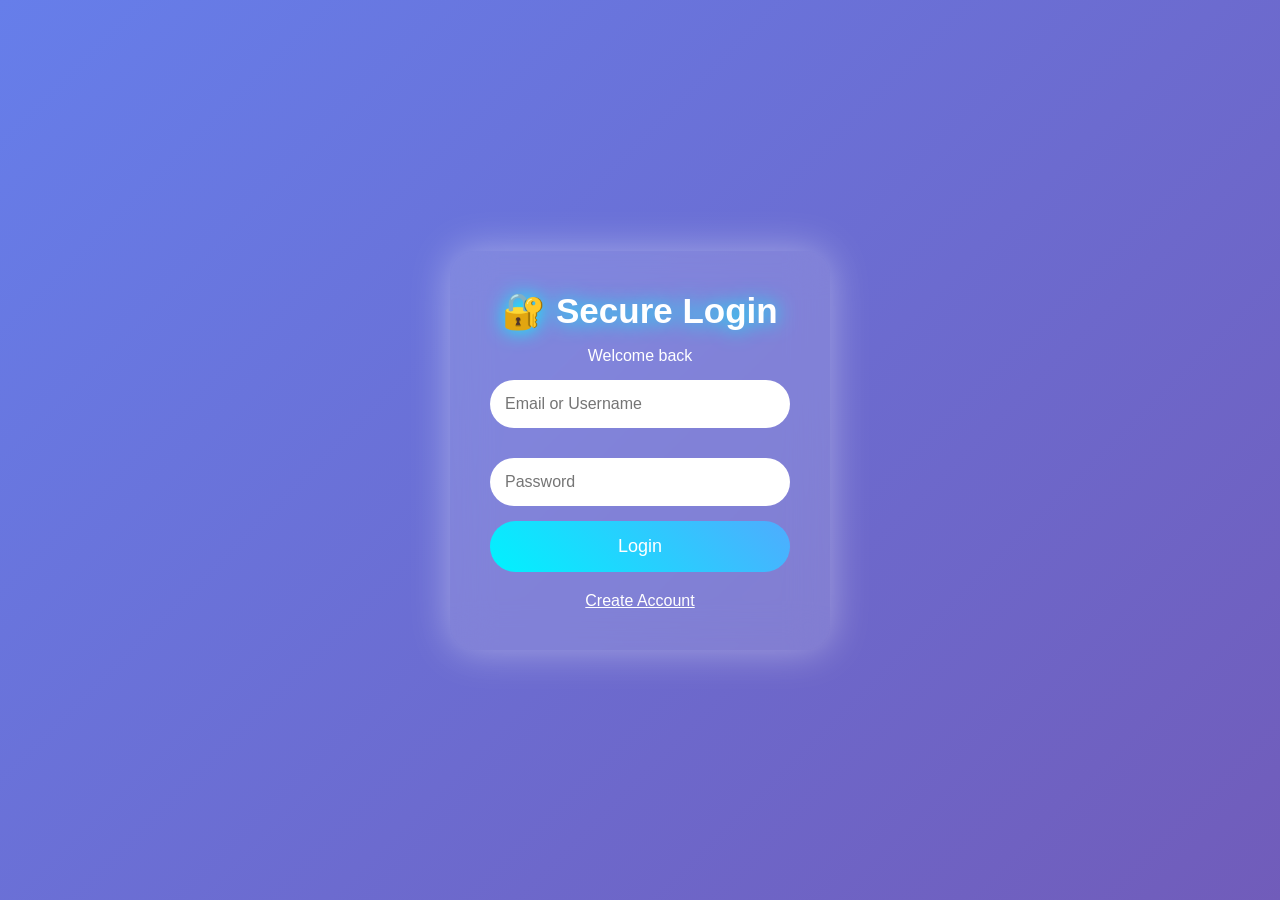
<file: index.html>
<!DOCTYPE html>
<html lang="en">

<head>

<meta charset="UTF-8">
<meta name="viewport" content="width=device-width,initial-scale=1.0">

<title>Secure Login</title>

<link rel="stylesheet" href="style.css">

</head>


<body>


<div class="auth-card">


<h1>🔐 Secure Login</h1>

<p>Welcome back</p>


<input id="loginEmail" 
type="text"
placeholder="Email or Username">


<input id="loginPassword"
type="password"
placeholder="Password">



<button onclick="login()">
Login
</button>



<p id="loginMsg"></p>


<a href="register.html">
Create Account
</a>



</div>



<script src="app.js"></script>


</body>

</html>
</file>
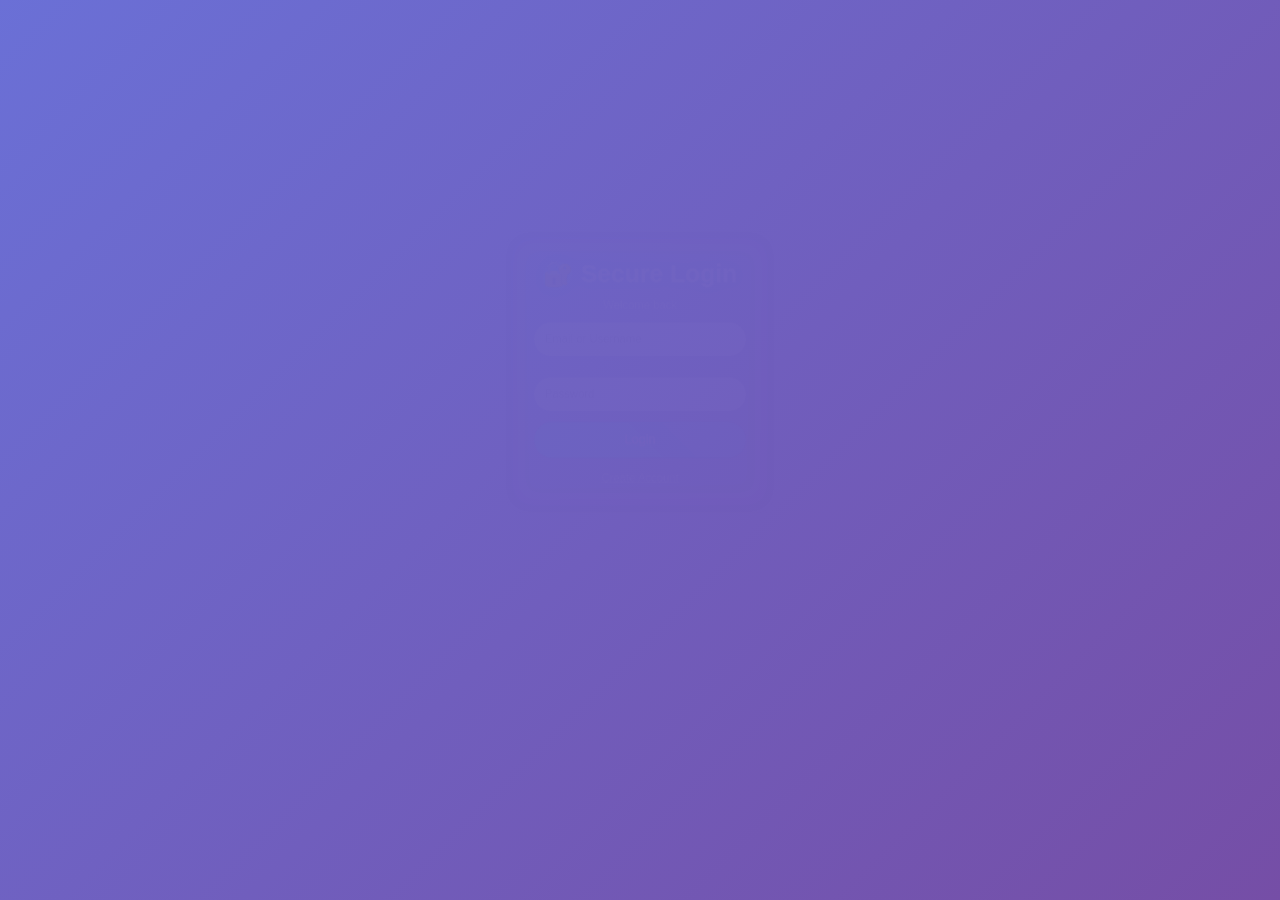
<file: dashboard.html>
<!DOCTYPE html>

<html>

<head>

<title>Dashboard</title>

<link rel="stylesheet" href="style.css">

</head>


<body onload="protectPage()">



<div class="dashboard">


<h1>
🌟 Dashboard
</h1>


<h2 id="welcome"></h2>


<p>
Your private area is unlocked.
</p>


<button onclick="logout()">
Logout
</button>


</div>



<script src="app.js"></script>

</body>

</html>
</file>
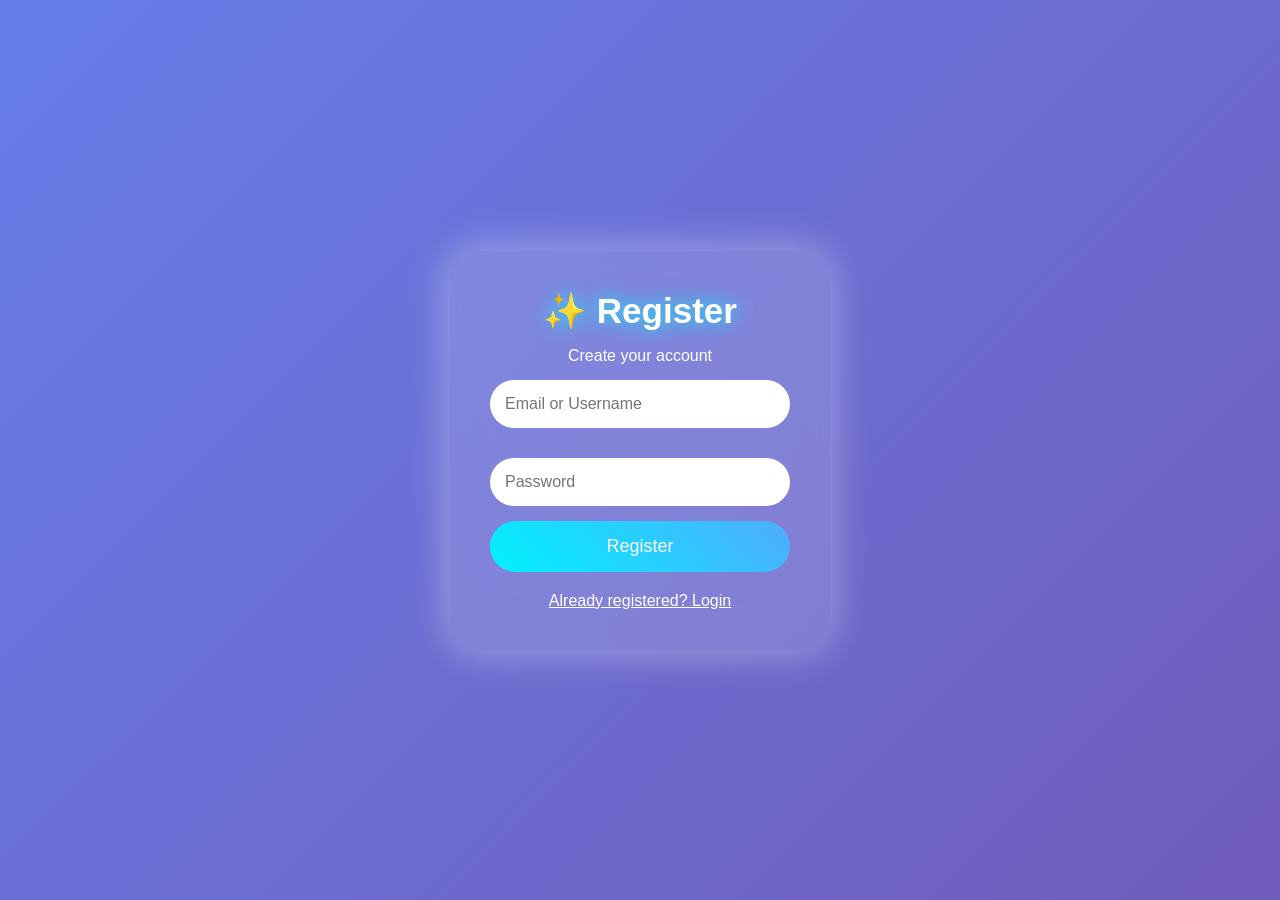
<file: register.html>
<!DOCTYPE html>

<html>

<head>

<title>Create Account</title>

<link rel="stylesheet" href="style.css">

</head>


<body>


<div class="auth-card">


<h1>✨ Register</h1>


<p>Create your account</p>


<input id="registerEmail"
placeholder="Email or Username">


<input id="registerPassword"
type="password"
placeholder="Password">



<button onclick="register()">
Register
</button>



<p id="registerMsg"></p>


<a href="index.html">
Already registered? Login
</a>



</div>


<script src="app.js"></script>


</body>

</html>
</file>
<file: style.css>
*{

margin:0;
padding:0;
box-sizing:border-box;

}


body{

height:100vh;

display:flex;

justify-content:center;

align-items:center;


font-family:
Arial,sans-serif;


background:
linear-gradient(
135deg,
#667eea,
#764ba2,
#ff758c
);


background-size:300% 300%;


animation:
gradient 10s infinite;


color:white;


}



@keyframes gradient{

0%{
background-position:0% 50%;
}

50%{
background-position:100% 50%;
}

100%{
background-position:0% 50%;
}

}





.auth-card,
.dashboard{


width:380px;


padding:40px;


border-radius:25px;


background:
rgba(255,255,255,.15);


backdrop-filter:
blur(20px);


box-shadow:

0 0 40px
rgba(255,255,255,.4);


text-align:center;


animation:
show 1s;


}



@keyframes show{

from{

opacity:0;

transform:
translateY(-80px)
scale(.7);

}


to{

opacity:1;

transform:
translateY(0)
scale(1);

}

}



h1{

font-size:35px;

margin-bottom:15px;

text-shadow:

0 0 20px cyan;

}



input{


width:100%;

padding:15px;

margin:15px 0;


border:none;

outline:none;


border-radius:30px;


font-size:16px;


}



button{


width:100%;

padding:15px;


border:none;


border-radius:30px;


background:

linear-gradient(
45deg,
#00f2fe,
#4facfe
);


color:white;


font-size:18px;


cursor:pointer;


transition:.4s;


}



button:hover{


transform:
scale(1.1);


box-shadow:

0 0 30px cyan;


}




a{

display:block;

margin-top:20px;

color:white;

}



#loginMsg,
#registerMsg{


margin-top:15px;

color:#ffe600;

}



.dashboard{


animation:

pulse 2s infinite alternate;

}



@keyframes pulse{


from{

box-shadow:

0 0 20px cyan;

}


to{

box-shadow:

0 0 60px pink;

}


}




@media(max-width:500px){

.auth-card,
.dashboard{

width:90%;

}

}
</file>
